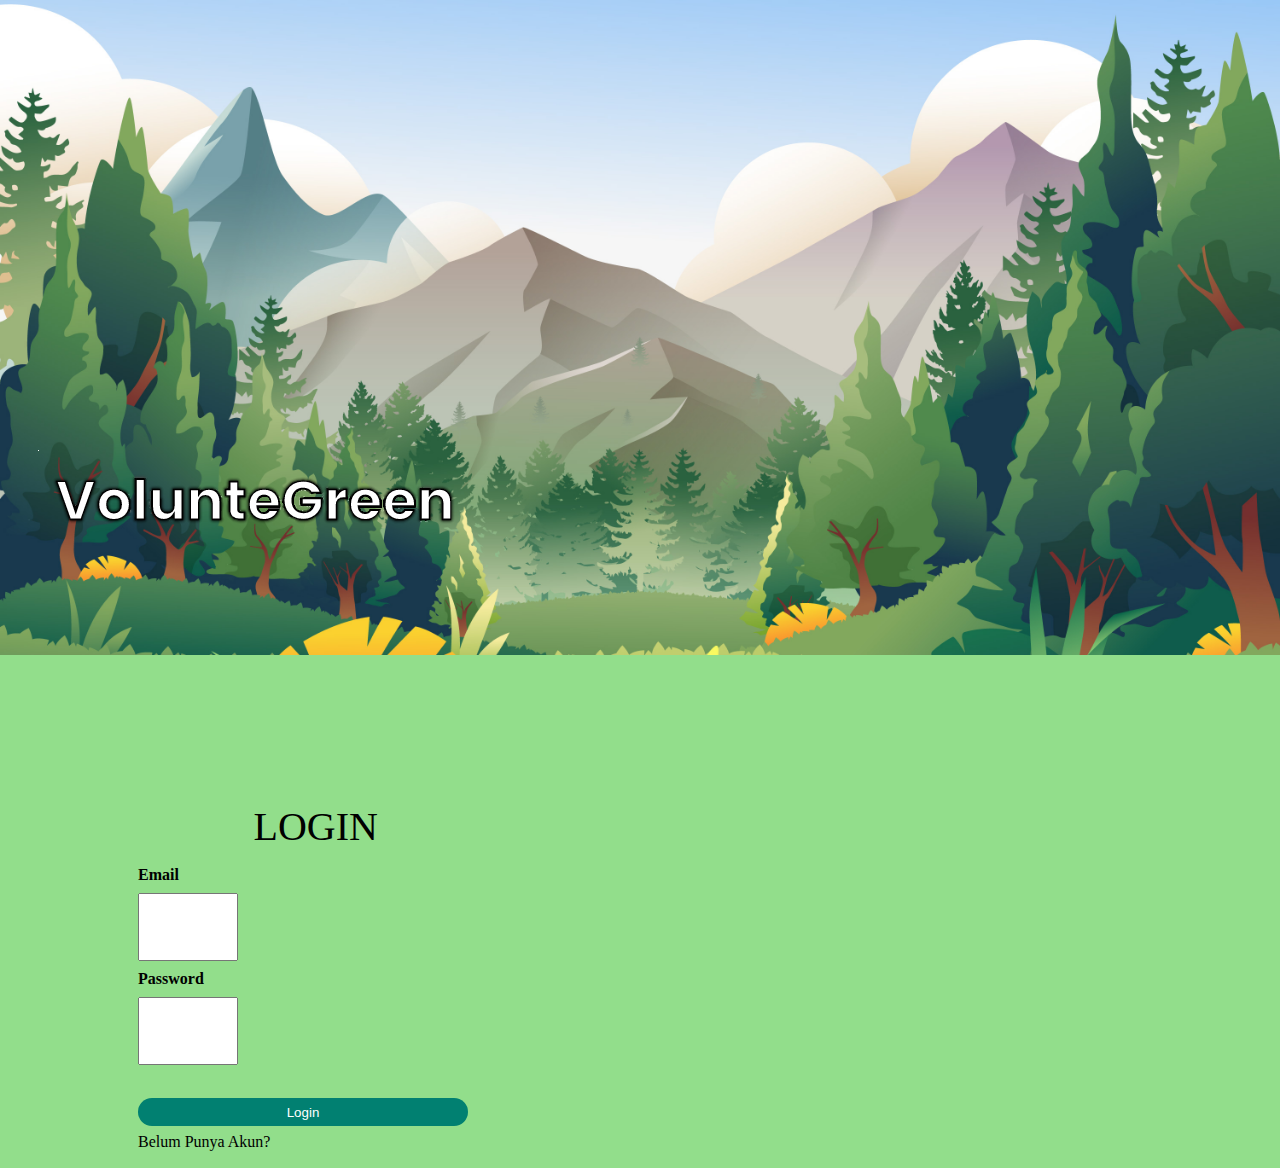
<file: index.html>
<!doctype html>
<html lang="en">
  <head>
    <meta charset="utf-8">
    <meta name="viewport" content="width=device-width, initial-scale=1">
    <title>Bootstrap demo</title>
    <link href="https://cdn.jsdelivr.net/npm/bootstrap@5.2.2/dist/css/bootstrap.min.css" rel="stylesheet" integrity="sha384-Zenh87qX5JnK2Jl0vWa8Ck2rdkQ2Bzep5IDxbcnCeuOxjzrPF/et3URy9Bv1WTRi" crossorigin="anonymous">
    <link rel="stylesheet" href="./style/style1.css">
</head>
  <body>
   
<body>
    <section class="login">
        <div class="container">
            <div class="row">
            <div class="col-md-7 left">
                <img src="./asset/gambar/background.jpg" class="img">
                
            </div>
            <div class="logo">
            <img src="./asset/gambar/logo.png" class="logo">
        </div>
            <div class="col-md-5 form">
                <div class="header">
                    <h1>LOGIN</h1>
                </div>
                
                    <form id="login">
                   
                    <label for="email" class="form-label">Email</label>
                    <input type="email" class="form-control" id="email">
                
                    <label for="password" class="form-label">Password</label>
                    <input type="password" class="form-control" id="password">
                   
                   
                  <button type="submit" id="signin" class="tombol">Login</button>
            <a class="signup" href="register.html">Belum Punya Akun?</a>
                
            
            </form>
            </div>
        </div>
        </div>
    </section>


<script src="https://cdn.jsdelivr.net/npm/bootstrap@5.2.2/dist/js/bootstrap.bundle.min.js" integrity="sha384-OERcA2EqjJCMA+/3y+gxIOqMEjwtxJY7qPCqsdltbNJuaOe923+mo//f6V8Qbsw3" crossorigin="anonymous"></script>
<script src="./script/index .js"></script>
</body>
</html>
</file>
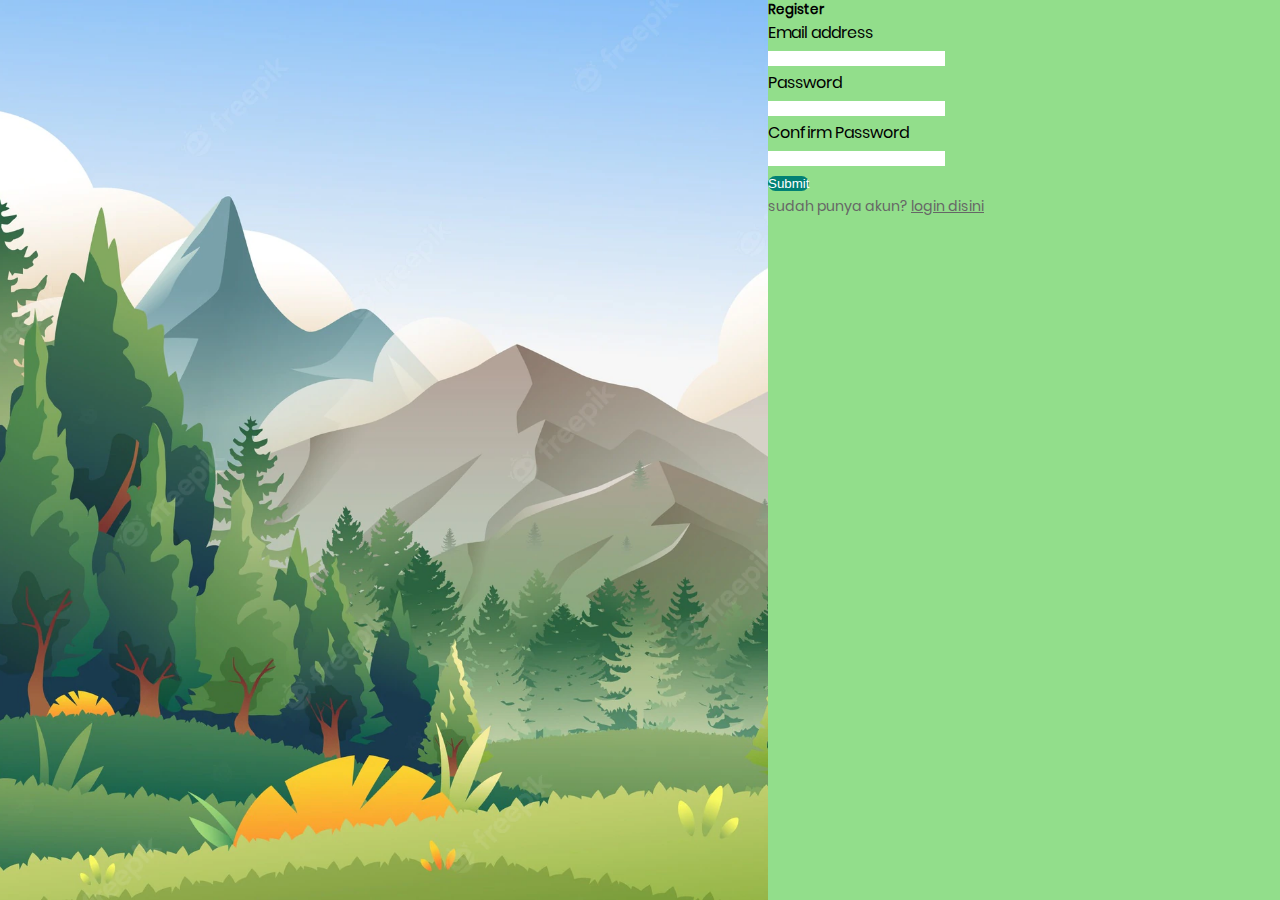
<file: register.html>
<!DOCTYPE html>
<html lang="en">
<head>
	<title>Register</title>
	<meta charset="UTF-8">
	<meta name="viewport" content="width=device-width, initial-scale=1">
	<link rel="stylesheet" href="https://cdn.jsdelivr.net/npm/bootstrap@4.6.2/dist/css/bootstrap.min.css" integrity="sha384-xOolHFLEh07PJGoPkLv1IbcEPTNtaed2xpHsD9ESMhqIYd0nLMwNLD69Npy4HI+N" crossorigin="anonymous">
	<link rel="stylesheet" href="style/main.css">
	
</head>
<body>
	<div class="bg"style="background-image: url('asset/register/mountain.png');">
	<div class="container-fluid">
		<div class="row">
	
<div class="uk ">
	<div class="ml-5 mr-5">
	<h5 class="card-title mt-5 text-center"><b>Register</b></h5>
		  <form class="needs-validation mx-auto"id="form"action="" novalidate>
	
			<div class="form-group">
			  <label for="exampleInputEmail1">Email address</label>
			  <input type="email" class="form-control" id="email" aria-describedby="emailHelp">
			  <small id="aemail" class="form-text text-muted"></small>
			</div>
			<div id="messageemail">
				<p id="pem" class="invalid">masukkan email yang valid</p>
			  </div>			
			
			  <div class="form-group">
			  <label for="exampleInputPassword1">Password</label>
			  <input type="password" class="form-control" id="password"pattern="(?=.*\d)(?=.*[a-z])(?=.*[A-Z]).{8,}" title="Must contain at least one number and one uppercase and lowercase letter, and at least 8 or more characters" required>
			  <small id="apass1" class="form-text text-muted"></small>
			</div>
			<div id="message">
				<p id="letter" class="invalid">mengandung <b>huruf kecil</b></p>
				<p id="capital" class="invalid">mengandung <b>huruf besar</b> </p>
				<p id="number" class="invalid">mengandung <b>angka</b></p>
				<p id="length" class="invalid">minimal <b>8 karakter</b></p>
			  </div>
			  <div class="form-group">
				<label for="exampleInputPassword1">Confirm Password</label>
				<input type="password" class="form-control" id="password2">
				<small id="apass2" class="form-text text-muted"></small>
			</div>
			<div id="messagepassword">
				<p id="pem2" class="invalid">massukan lagi password </p>
			  </div>


			<button id="submit" type="submit" class="btn buttonsubmit btn-lg btn-block">Submit</button>
			<p class="mt-2 ">sudah punya akun? <a href="index.html" class="card-link">login disini</a></p>
		  </form>
		 
		</div>	
		</div>
	  </div>
	</div>
	<script src="script/main.js"></script>
	
	<script src="https://cdn.jsdelivr.net/npm/jquery@3.5.1/dist/jquery.slim.min.js" integrity="sha384-DfXdz2htPH0lsSSs5nCTpuj/zy4C+OGpamoFVy38MVBnE+IbbVYUew+OrCXaRkfj" crossorigin="anonymous"></script>
    <script src="https://cdn.jsdelivr.net/npm/popper.js@1.16.1/dist/umd/popper.min.js" integrity="sha384-9/reFTGAW83EW2RDu2S0VKaIzap3H66lZH81PoYlFhbGU+6BZp6G7niu735Sk7lN" crossorigin="anonymous"></script>
    <script src="https://cdn.jsdelivr.net/npm/bootstrap@4.6.2/dist/js/bootstrap.min.js" integrity="sha384-+sLIOodYLS7CIrQpBjl+C7nPvqq+FbNUBDunl/OZv93DB7Ln/533i8e/mZXLi/P+" crossorigin="anonymous"></script>



</body>
</html>
</file>
<file: style/style1.css>
*{
    margin:0;
    padding:0;
    box-sizing: border-box;
}
.container{
    padding:0px;
    margin: 0px;
    
}
.login{
    background-color: #92DE8B;
}
.left{
    position: relative;
}
.img{
    height: 655px;
    width: 100%;
    z-index: 1;
   object-fit: cover;
}
.logo {
    position: absolute;
    text-align: center;
    top: 50%;
    left: 3%;
    z-index: 2;
}
.form{
    width: 350px;
    margin-left: 10%;
    padding: 10px;
    margin-top: 10%;
}
.header h1{
    font-style: normal;
    font-weight: 500;
    font-size: 40px;
    line-height: 60px;
    display: flex;
    align-items: center;
    text-align: center;
    margin-left: 35%;
    color: #000000;
    
}

label{
    font-style: normal;
    font-weight: 600;
    font-size: 16px;
    line-height: 36px;
    text-align: left;
    color: #000000;
    margin-top: 13.37px;
}

input{
    font-style: normal;
    font-weight: 400;
    font-size: 24px;
    line-height: 64px;
    display: flex;
    align-items: center;
    text-align: center;
    color: #000000;
    width: 100px;
} 

#signin{   
    background: #018071;
    border-radius: 20px;
    color: white;
    display: block;
    border: none;
    position: relative;
    width: 100%;
    margin-top: 10%;
    padding: 2%;
} 

a{
    font-style: normal;
    font-weight: 400;
    font-size: 16px;
    line-height: 32px;
    text-align: center; 
    color: #000000;
    position: relative;
    text-decoration: none;
}
</file>
<file: style/main.css>
/*//////////////////////////////////////////////////////////////////
[ FONT ]*/

@font-face {
  font-family: Poppins-Regular;
  src: url('../fonts/poppins/Poppins-Regular.ttf'); 
}

@font-face {
  font-family: Poppins-Medium;
  src: url('../fonts/poppins/Poppins-Medium.ttf'); 
}

@font-face {
  font-family: Poppins-Bold;
  src: url('../fonts/poppins/Poppins-Bold.ttf'); 
}

@font-face {
  font-family: Poppins-SemiBold;
  src: url('../fonts/poppins/Poppins-SemiBold.ttf'); 
}



/*//////////////////////////////////////////////////////////////////
[ RESTYLE TAG ]*/

* {
	margin: 0px; 
	padding: 0px; 
	box-sizing: border-box;
}

body, html {
	height: 100%;
	font-family: Poppins-Regular, sans-serif;
}

/*---------------------------------------------*/
a {
	font-family: Poppins-Regular;
	font-size: 14px;
	line-height: 1.7;
	color: #666666;
	margin: 0px;
	transition: all 0.4s;
	-webkit-transition: all 0.4s;
  -o-transition: all 0.4s;
  -moz-transition: all 0.4s;
}

a:focus {
	outline: none !important;
}

a:hover {
	text-decoration: none;
  color: #6675df;
}

/*---------------------------------------------*/
h1,h2,h3,h4,h5,h6 {
	margin: 0px;
}

p {
	font-family: Poppins-Regular;
	font-size: 14px;
	line-height: 1.7;
	color: #666666;
	margin: 0px;
}

ul, li {
	margin: 0px;
	list-style-type: none;
}


/*---------------------------------------------*/
input {
	outline: none;
	border: none;
}

textarea {
  outline: none;
  border: none;
}

textarea:focus, input:focus {
  border-color: transparent !important;
}

input:focus::-webkit-input-placeholder { color:transparent; }
input:focus:-moz-placeholder { color:transparent; }
input:focus::-moz-placeholder { color:transparent; }
input:focus:-ms-input-placeholder { color:transparent; }

textarea:focus::-webkit-input-placeholder { color:transparent; }
textarea:focus:-moz-placeholder { color:transparent; }
textarea:focus::-moz-placeholder { color:transparent; }
textarea:focus:-ms-input-placeholder { color:transparent; }

input::-webkit-input-placeholder { color: #999999;}
input:-moz-placeholder { color: #999999;}
input::-moz-placeholder { color: #999999;}
input:-ms-input-placeholder { color: #999999;}

textarea::-webkit-input-placeholder { color: #999999;}
textarea:-moz-placeholder { color: #999999;}
textarea::-moz-placeholder { color: #999999;}
textarea:-ms-input-placeholder { color: #999999;}


label {
  display: block;
  margin: 0;
}

/*---------------------------------------------*/
button {
	outline: none !important;
	border: none;
	background: transparent;
}

button:hover {
	cursor: pointer;
}

iframe {
	border: none !important;
}

/*//////////////////////////////////////////////////////////////////
[ utility ]*/

/*==================================================================
[ Text ]*/
.txt1 {
  font-family: Montserrat-Regular;
  font-size: 13px;
  line-height: 1.4;
  color: #555555;
}

.txt2 {
  font-family: Montserrat-Regular;
  font-size: 13px;
  line-height: 1.4;
  color: #999999;
}


/*==================================================================
[ Size ]*/
.size1 {
  width: 355px;
  max-width: 100%;
}

.size2 {
  width: calc(100% - 43px);
}

/*==================================================================
[ Background ]*/
.bg1 {background: #3b5998;}
.bg2 {background: #1da1f2;}
.bg3 {background: #cd201f;}


/*//////////////////////////////////////////////////////////////////
[ login ]*/
.limiter {
  width: 75%;
  margin: 0 auto;
}

.container-login100 {
  width: 100%;  
  min-height: 100vh;
  display: -webkit-box;
  display: -webkit-flex;
  display: -moz-box;
  display: -ms-flexbox;
  display: flex;
  flex-wrap: wrap;
  justify-content: center;
  align-items: center;
  background: #f2f2f2;
}


.wrap-login100 {
  width: 100%;
  background: #fff;
  overflow: hidden;
  display: -webkit-box;
  display: -webkit-flex;
  display: -moz-box;
  display: -ms-flexbox;
  display: flex;
  flex-wrap: wrap;
  align-items: stretch;
  flex-direction: row-reverse;

}

/*==================================================================
[ login more ]*/
.login100-more {
  width: calc(100% - 560px);
  background-repeat: no-repeat;
  background-size: cover;
  background-position: center;
  position: relative;
  z-index: 1;
}

.login100-more::before {
  content: "";
  display: block;
  position: absolute;
  z-index: -1;
  width: 100%;
  height: 100%;
  top: 0;
  left: 0;
  background: rgba(0,0,0,0.1);
}



/*==================================================================
[ Form ]*/

.login100-form {
  width: 560px;
  min-height: 100vh;
  display: block;
  background-color: #f7f7f7;
  padding: 173px 55px 55px 55px;
}

.login100-form-title {
  width: 100%;
  display: block;
  font-family: Poppins-Regular;
  font-size: 30px;
  color: #333333;
  line-height: 1.2;
  text-align: center;
}



/*------------------------------------------------------------------
[ Input ]*/

.wrap-input100 {
  display: -webkit-box;
  display: -webkit-flex;
  display: -moz-box;
  display: -ms-flexbox;
  display: flex;
  flex-wrap: wrap;
  align-items: flex-end;
  width: 100%;
  height: 80px;
  position: relative;
  border: 1px solid #e6e6e6;
  border-radius: 10px;
  margin-bottom: 10px;
}

.label-input100 {
  font-family: Montserrat-Regular;
  font-size: 18px;
  color: #999999;
  line-height: 1.2;

  display: block;
  position: absolute;
  pointer-events: none;
  width: 100%;
  padding-left: 24px;
  left: 0;
  top: 30px;

  -webkit-transition: all 0.4s;
  -o-transition: all 0.4s;
  -moz-transition: all 0.4s;
  transition: all 0.4s;
}

.input100 {
  display: block;
  width: 100%;
  background: transparent;
  font-size: 14px;
  color: #555555;
  line-height: 1.2;
  padding: 0 16px;
}

input.input100 {
  height: 100%;
  -webkit-transition: all 0.4s;
  -o-transition: all 0.4s;
  -moz-transition: all 0.4s;
  transition: all 0.4s;
}

/*---------------------------------------------*/

.focus-input100 {
  position: absolute;
  display: block;
  width: calc(100% + 2px);
  height: calc(100% + 2px);
  top: -1px;
  left: -1px;
  pointer-events: none;
  border: 1px solid #6675df;
  border-radius: 10px;

  visibility: hidden;
  opacity: 0;

  -webkit-transition: all 0.4s;
  -o-transition: all 0.4s;
  -moz-transition: all 0.4s;
  transition: all 0.4s;

  -webkit-transform: scaleX(1.1) scaleY(1.3);
  -moz-transform: scaleX(1.1) scaleY(1.3);
  -ms-transform: scaleX(1.1) scaleY(1.3);
  -o-transform: scaleX(1.1) scaleY(1.3);
  transform: scaleX(1.1) scaleY(1.3);
}

.input100:focus + .focus-input100 {
  visibility: visible;
  opacity: 1;

  -webkit-transform: scale(1);
  -moz-transform: scale(1);
  -ms-transform: scale(1);
  -o-transform: scale(1);
  transform: scale(1);
}

.eff-focus-selection {
  visibility: visible;
  opacity: 1;

  -webkit-transform: scale(1);
  -moz-transform: scale(1);
  -ms-transform: scale(1);
  -o-transform: scale(1);
  transform: scale(1);
}

.input100:focus {
  height: 24px;
}

.input100:focus + .focus-input100 + .label-input100 {
  top: 14px;
  font-size: 13px;
}

.has-val {
  height: 48px !important;
}

.has-val + .focus-input100 + .label-input100 {
  top: 14px;
  font-size: 13px;
}

/*==================================================================
[ Restyle Checkbox ]*/

.input-checkbox100 {
  display: none;
}

.label-checkbox100 {
  font-family: Poppins-Regular;
  font-size: 13px;
  color: #999999;
  line-height: 1.4;

  display: block;
  position: relative;
  padding-left: 26px;
  cursor: pointer;
}

.label-checkbox100::before {
  content: "\f00c";
  font-family: FontAwesome;
  font-size: 13px;
  color: transparent;

  display: -webkit-box;
  display: -webkit-flex;
  display: -moz-box;
  display: -ms-flexbox;
  display: flex;
  justify-content: center;
  align-items: center;
  position: absolute;
  width: 18px;
  height: 18px;
  border-radius: 2px;
  background: #fff;
  border: 1px solid #6675df;
  left: 0;
  top: 50%;
  -webkit-transform: translateY(-50%);
  -moz-transform: translateY(-50%);
  -ms-transform: translateY(-50%);
  -o-transform: translateY(-50%);
  transform: translateY(-50%);
}

.input-checkbox100:checked + .label-checkbox100::before {
  color: #6675df;
}


/*------------------------------------------------------------------
[ Button ]*/
.container-login100-form-btn {
  width: 100%;
  display: -webkit-box;
  display: -webkit-flex;
  display: -moz-box;
  display: -ms-flexbox;
  display: flex;
  flex-wrap: wrap;
  justify-content: center;
}

.login100-form-btn {
  display: -webkit-box;
  display: -webkit-flex;
  display: -moz-box;
  display: -ms-flexbox;
  display: flex;
  justify-content: center;
  align-items: center;
  padding: 0 20px;
  width: 100%;
  height: 50px;
  border-radius: 10px;
  background: #6675df;

  font-family: Montserrat-Bold;
  font-size: 12px;
  color: #fff;
  line-height: 1.2;
  text-transform: uppercase;
  letter-spacing: 1px;

  -webkit-transition: all 0.4s;
  -o-transition: all 0.4s;
  -moz-transition: all 0.4s;
  transition: all 0.4s;
}

.login100-form-btn:hover {
  background: #333333;
}



/*------------------------------------------------------------------
[ Responsive ]

@media (max-width: 992px) {
  .uk {
    width: 50%;
    padding-left: 30px;
    padding-right: 30px;
  }

  .login100-more {
    width: 50%;
  }
}

@media (max-width: 768px) {
  .uk {
    width: 100%;
  }

  .login100-more {
    display: none;
  }
}

@media (max-width: 576px) {
  .uk {
    padding-left: 15px;
    padding-right: 15px;
    padding-top: 70px;
  }
}
*/

/*------------------------------------------------------------------
[ Alert validate ]*/

.validate-input {
  position: relative;
}

.alert-validate::before {
  content: attr(data-validate);
  position: absolute;
  z-index: 100;
  max-width: 70%;
  background-color: #fff;
  border: 1px solid #c80000;
  border-radius: 2px;
  padding: 4px 25px 4px 10px;
  top: 50%;
  -webkit-transform: translateY(-50%);
  -moz-transform: translateY(-50%);
  -ms-transform: translateY(-50%);
  -o-transform: translateY(-50%);
  transform: translateY(-50%);
  right: 12px;
  pointer-events: none;

  font-family: Poppins-Regular;
  color: #c80000;
  font-size: 13px;
  line-height: 1.4;
  text-align: left;

  visibility: hidden;
  opacity: 0;

  -webkit-transition: opacity 0.4s;
  -o-transition: opacity 0.4s;
  -moz-transition: opacity 0.4s;
  transition: opacity 0.4s;
}

.alert-validate::after {
  content: "\f12a";
  font-family: FontAwesome;
  display: block;
  position: absolute;
  z-index: 110;
  color: #c80000;
  font-size: 16px;
  top: 50%;
  -webkit-transform: translateY(-50%);
  -moz-transform: translateY(-50%);
  -ms-transform: translateY(-50%);
  -o-transform: translateY(-50%);
  transform: translateY(-50%);
  right: 18px;
}

.alert-validate:hover:before {
  visibility: visible;
  opacity: 1;
}

@media (max-width: 992px) {
  .alert-validate::before {
    visibility: visible;
    opacity: 1;
  }
}



/*==================================================================
[ Social ]*/
.login100-form-social-item {
  width: 36px;
  height: 36px;
  font-size: 18px;
  color: #fff;
  border-radius: 50%;
}

.login100-form-social-item:hover {
  background: #333333;
  color: #fff;
}
.bg {
  background-image: url("background.jpg");
  height: 100%;
  background-position: center;
  background-repeat: no-repeat;
  background-size: cover;
}

.mt-0 {
  margin-top: 0 !important;
}
.p-3 {
  padding: $spacer !important;
}
.buttonsubmit {
  background-color: #028174;  
  color: white;
  border-radius: 30px;
}

body, html {
  height: 100%;
}

.bg {
  background-image: url("images/mountain.png");
  height: 100%;
  background-position: center;
  background-repeat: no-repeat;
  background-size: cover;}

.uk {
  width: 40%;
  height:  100%;
  background-color: #92DE8B;
  right: 0;
  position: absolute;

}
form {
  width: 100%;
  height:  100%;
}
form i {
  margin-left: -30px;
  cursor: pointer;
}
@media (min-width: 0px) {

  .uk {
    width: 100%;
    height:  100%;
    background-color: #92DE8B;
 
  }
  form {
    width: 50%;
    height:  100%;
  }
 }
@media (min-width: 576px) {

  .uk {
    width: 100%;
    height:  100%;
    background-color: #92DE8B;
 
  }
  form {
    width: 50%;
    height:  100%;
  }
 }


@media (min-width: 768px) { 
  .uk {
    width: 100%;
    height:  100%;
    background-color: #92DE8B;

  
  }
  form {
    width: 70%;
    height:  100%;
    
  }
 }


@media (min-width: 992px) {
  .uk {
    width: 40%;
    height:  100%;
    background-color: #92DE8B;
    right: 0;
    position: absolute;
  
  }
  form {
    width: 100%;
    height:  100%;
  }
 }


@media (min-width: 1200px) { 
  .uk {
    width: 40%;
    height:  100%;
    background-color: #92DE8B;
    right: 0;
    position: absolute;
  
  }
  form {
    width: 100%;
    height:  100%;
  }
 }







/* The message box is shown when the user clicks on the password field */
#message {
  display:none;
  
  color: #000;
  position: relative;

}

#message p {
  padding: 1px 35px;
  font-size: 12px;
}
#messageemail {
  display:none;
  
  color: #000;
  position: relative;

}

#messageemail p {
  padding: 1px 35px;
  font-size: 12px;
}
#messagepassword {
  display:none;
  
  color: #000;
  position: relative;

}

#messagepassword p {
  padding: 1px 35px;
  font-size: 12px;
}
/* Add a green text color and a checkmark when the requirements are right */
.valid {
  color: green;
}

.valid:before {
  position: relative;
  left: -35px;
  content: "✔";
}

/* Add a red text color and an "x" when the requirements are wrong */
.invalid {
  color: red;
}

.invalid:before {
  position: relative;
  left: -35px;
  content: "✖";
}
small {
  font-size: 12px;
}


#logmessage {
  display:none;
  
  color: #000;
  position: relative;

}

#logmessage p {
  padding: 1px 35px;
  font-size: 12px;
}
#logmessageemail {
  display:none;
  
  color: #000;
  position: relative;

}

#logmessageemail p {
  padding: 1px 35px;
  font-size: 12px;
}
</file>
